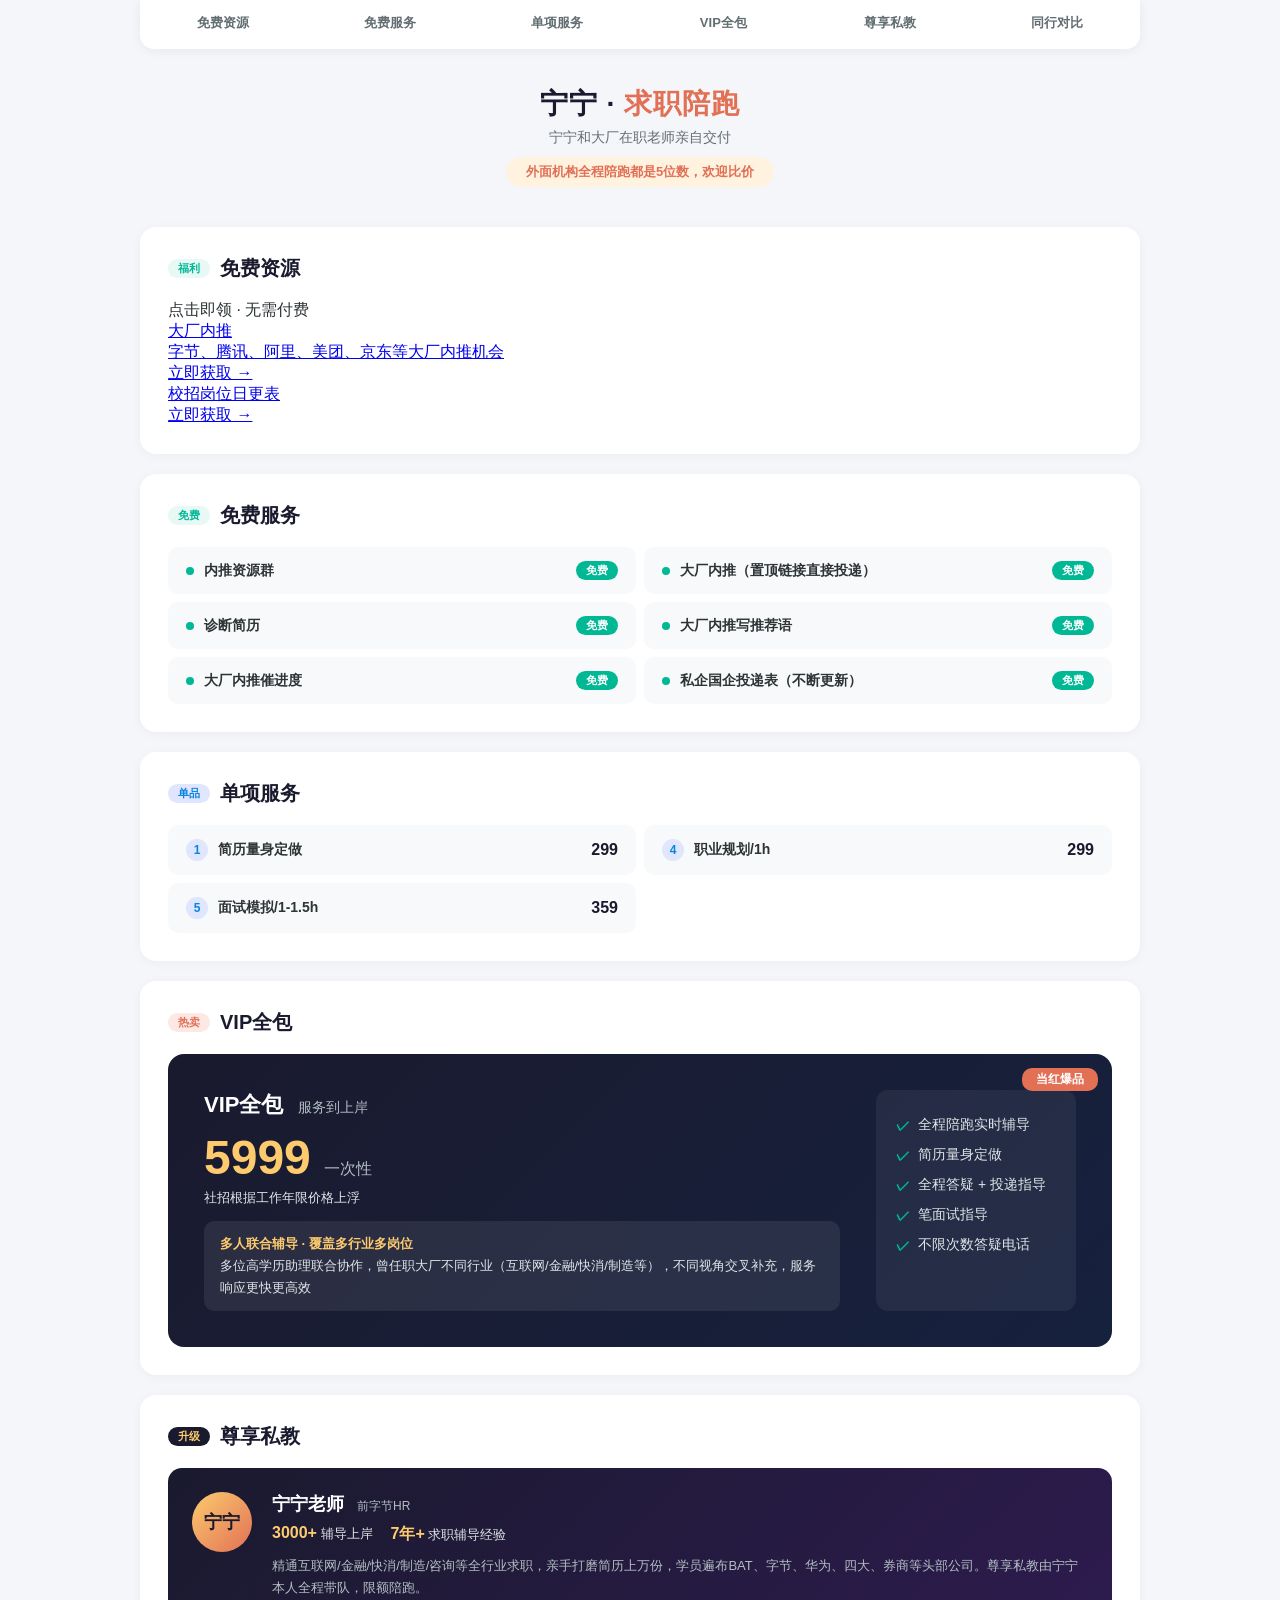
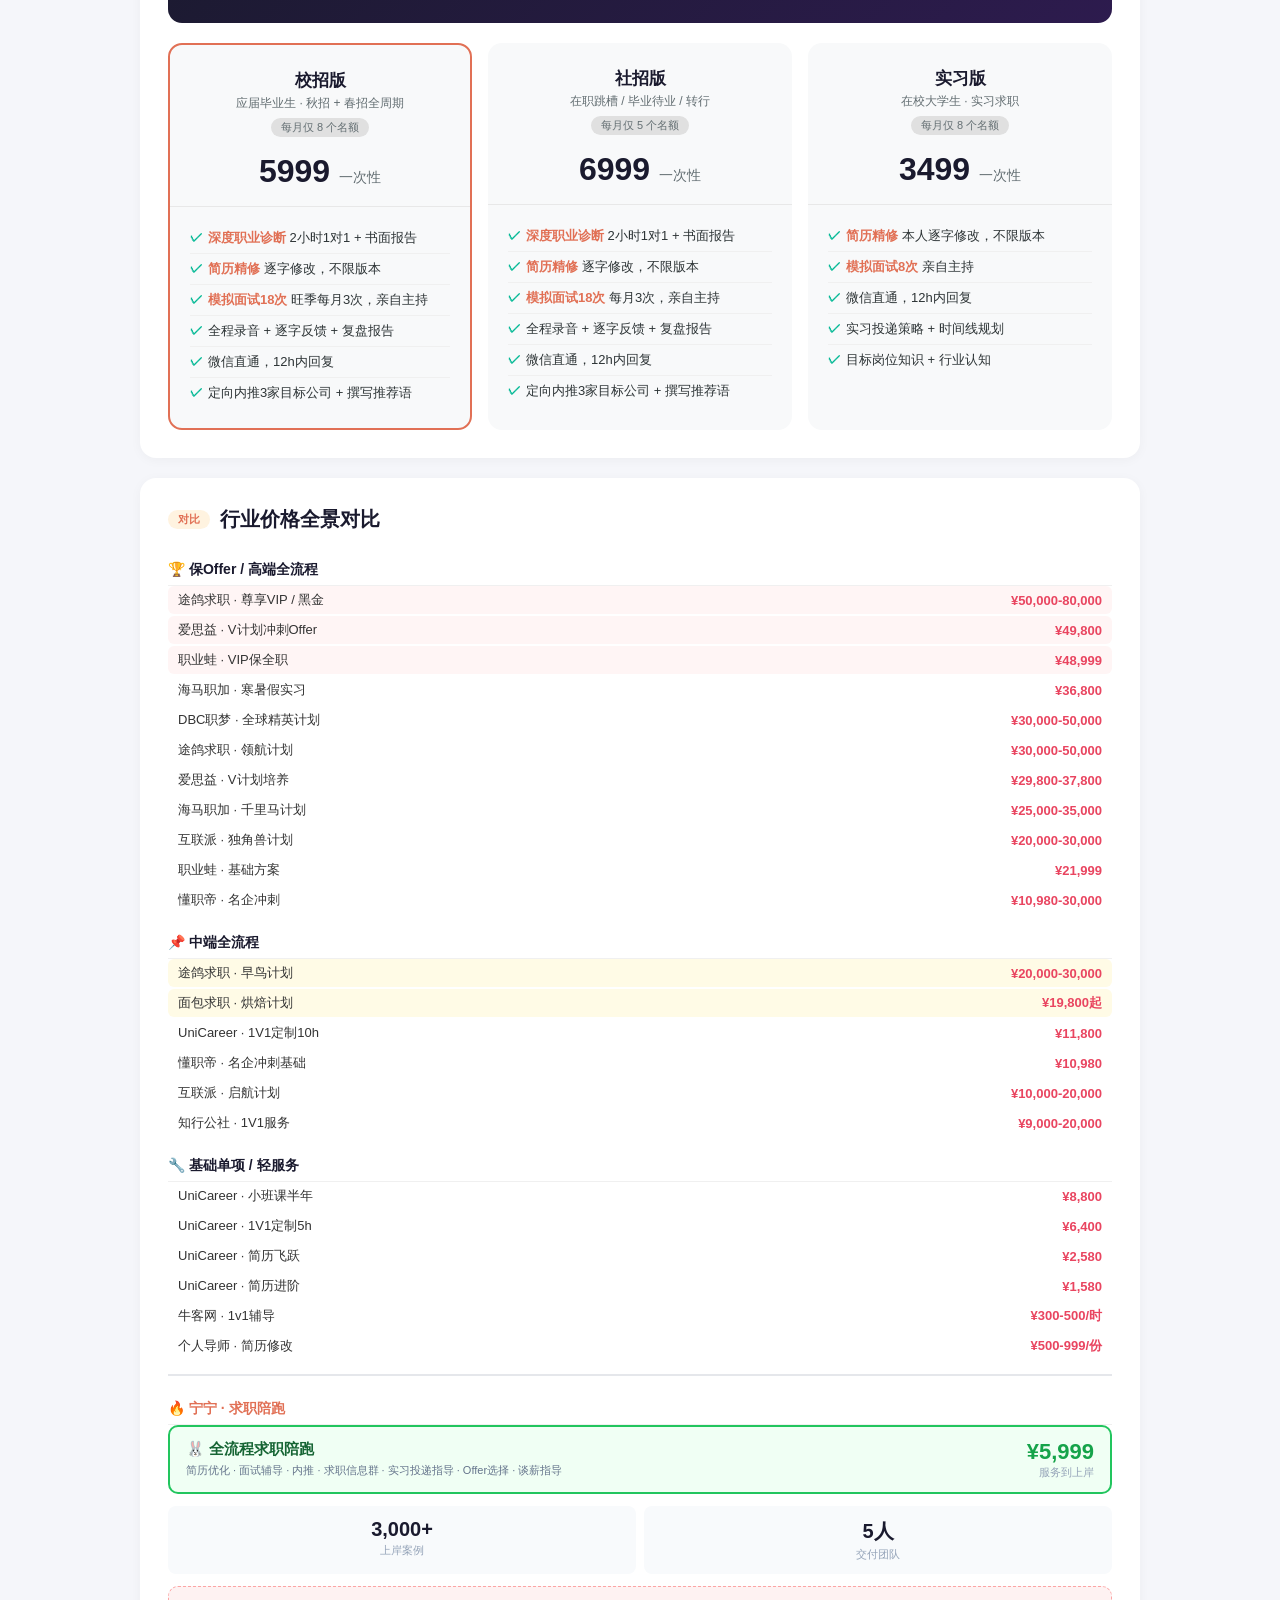
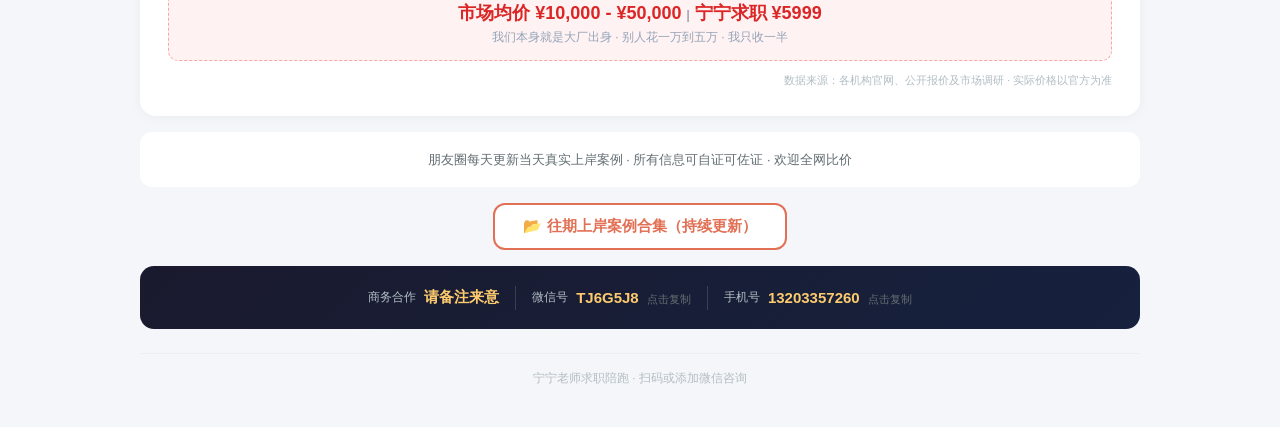
<file: index.html>
<!DOCTYPE html>
<html lang="zh-CN">
<head>
<meta charset="UTF-8">
<meta name="viewport" content="width=device-width, initial-scale=1.0">
<title>米推兔 · 求职陪跑价格表</title>
<link rel="stylesheet" href="css/style.css">
</head>
<body>
<!-- 页面内容由 js/app.js 根据 js/config.js 渲染，无需手动编辑下方容器 -->
<div class="container" id="app"></div>
<script src="js/config.js"></script>
<script src="js/app.js"></script>
</body>
</html>
</file>
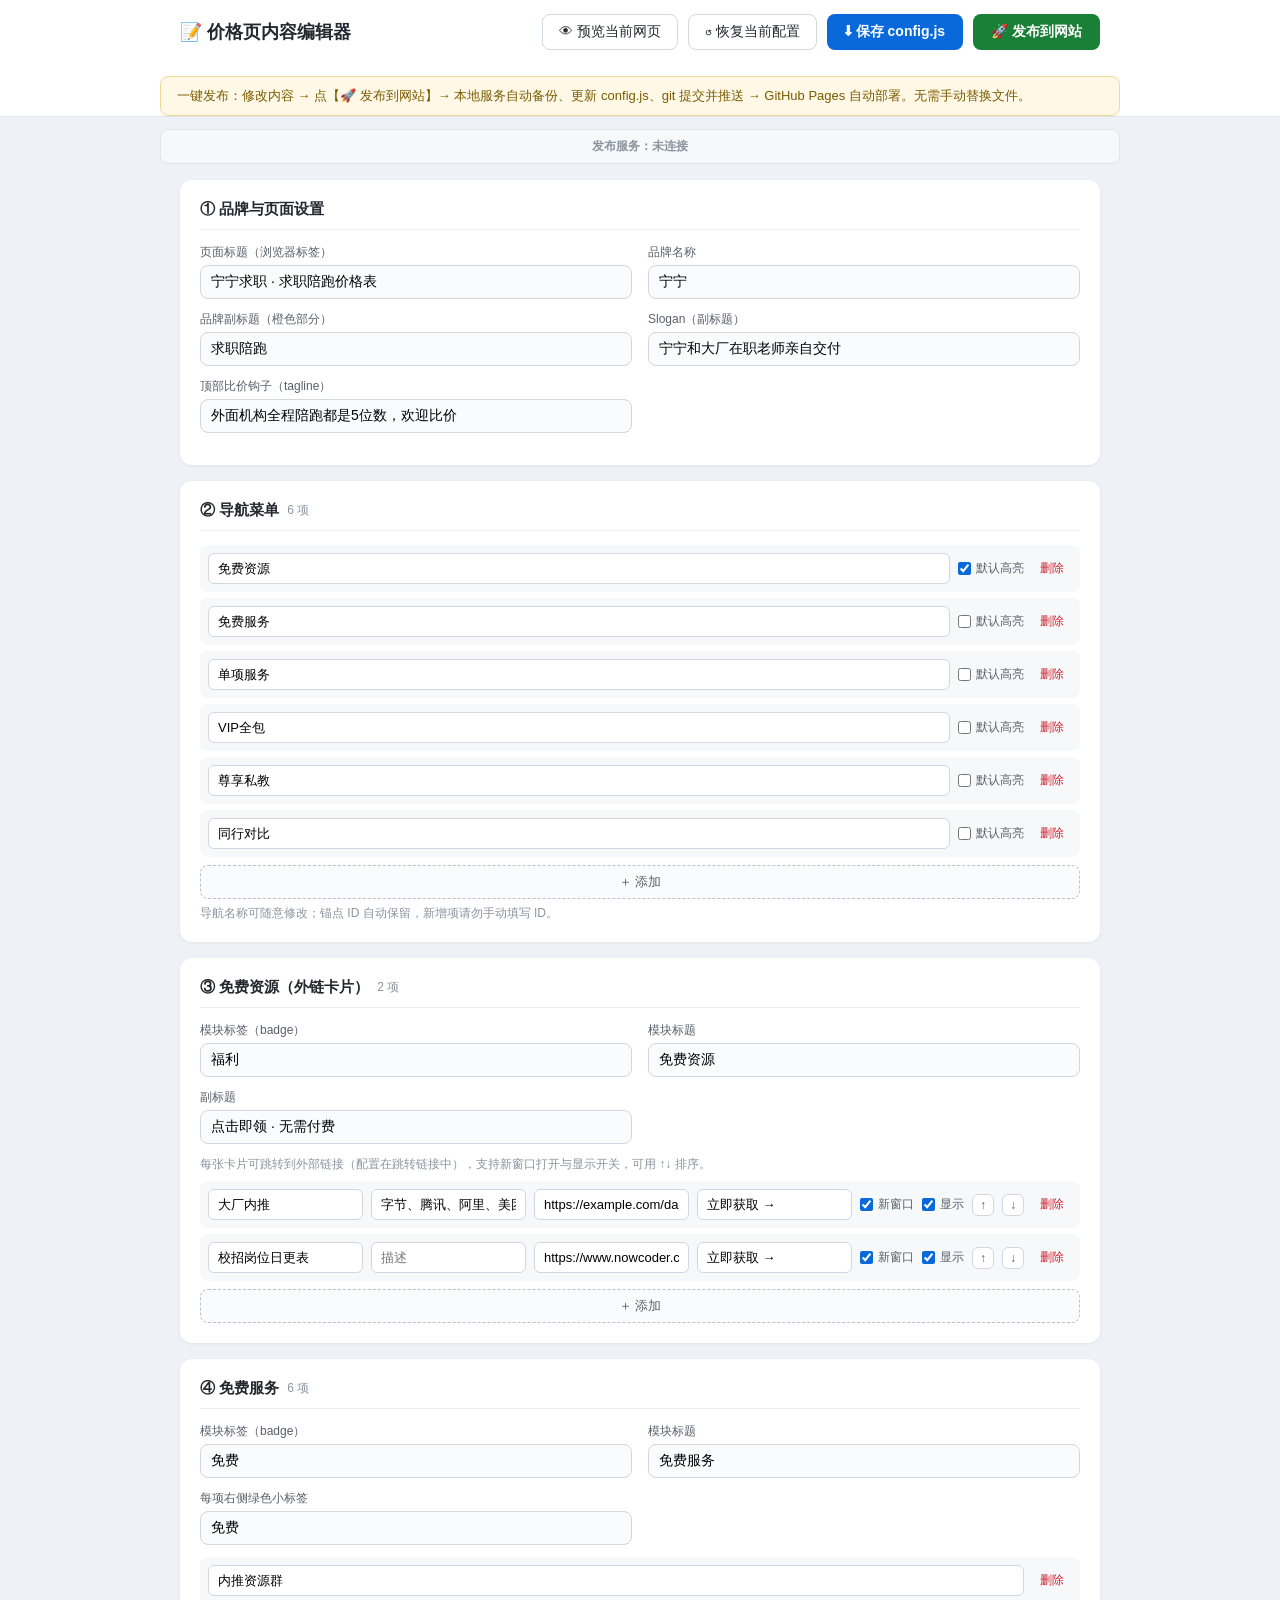
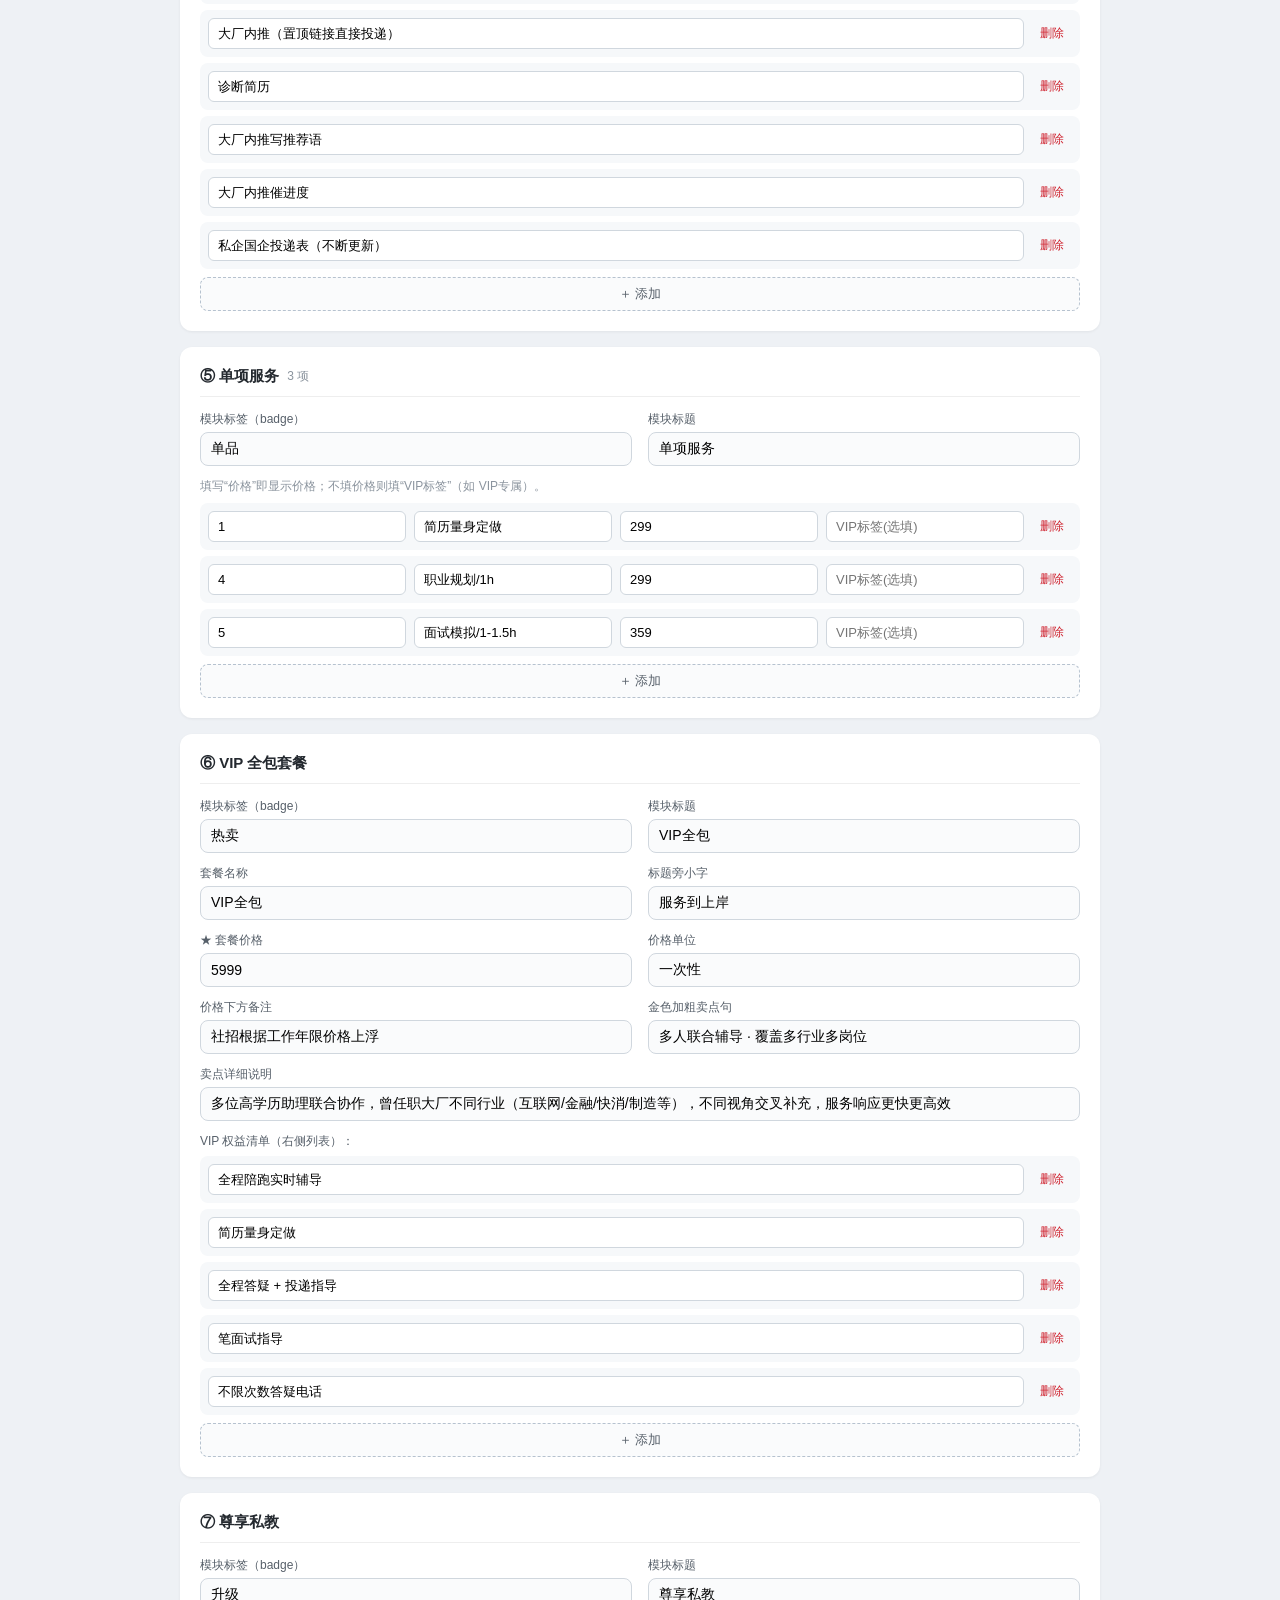
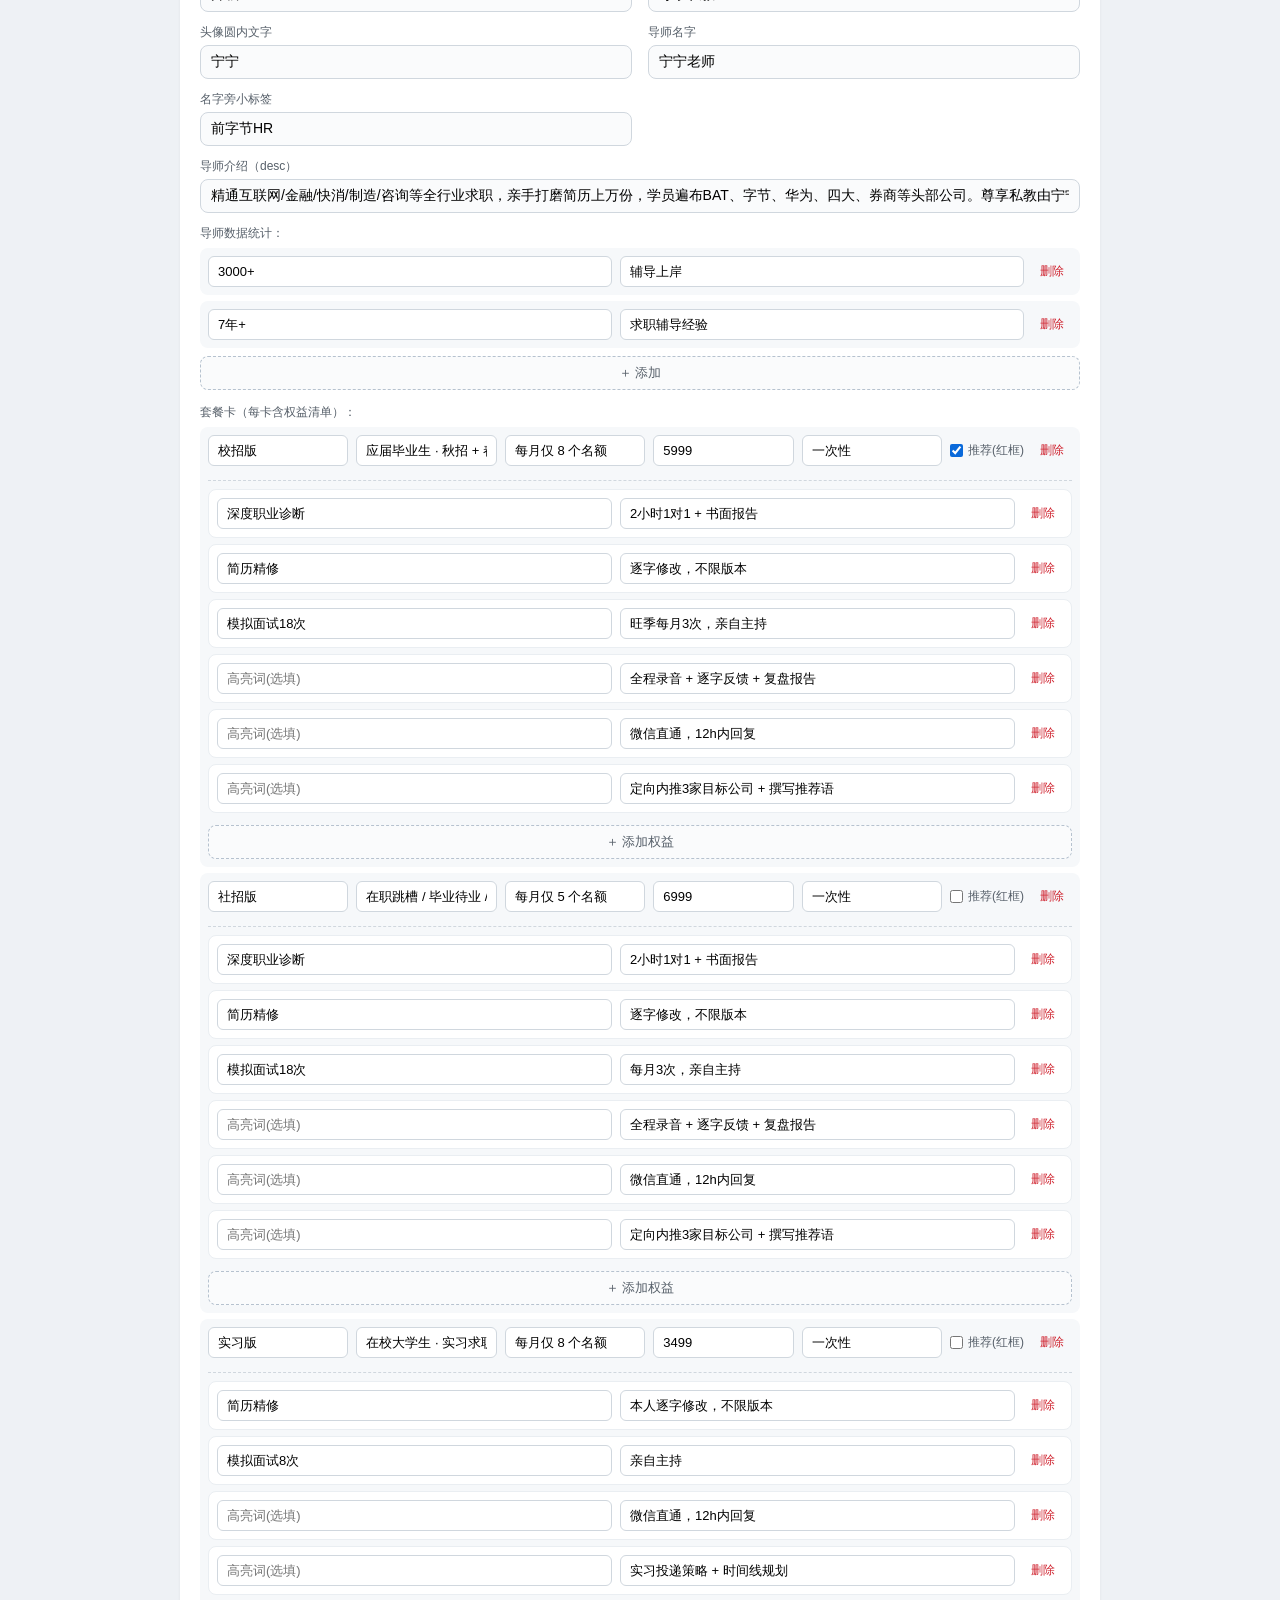
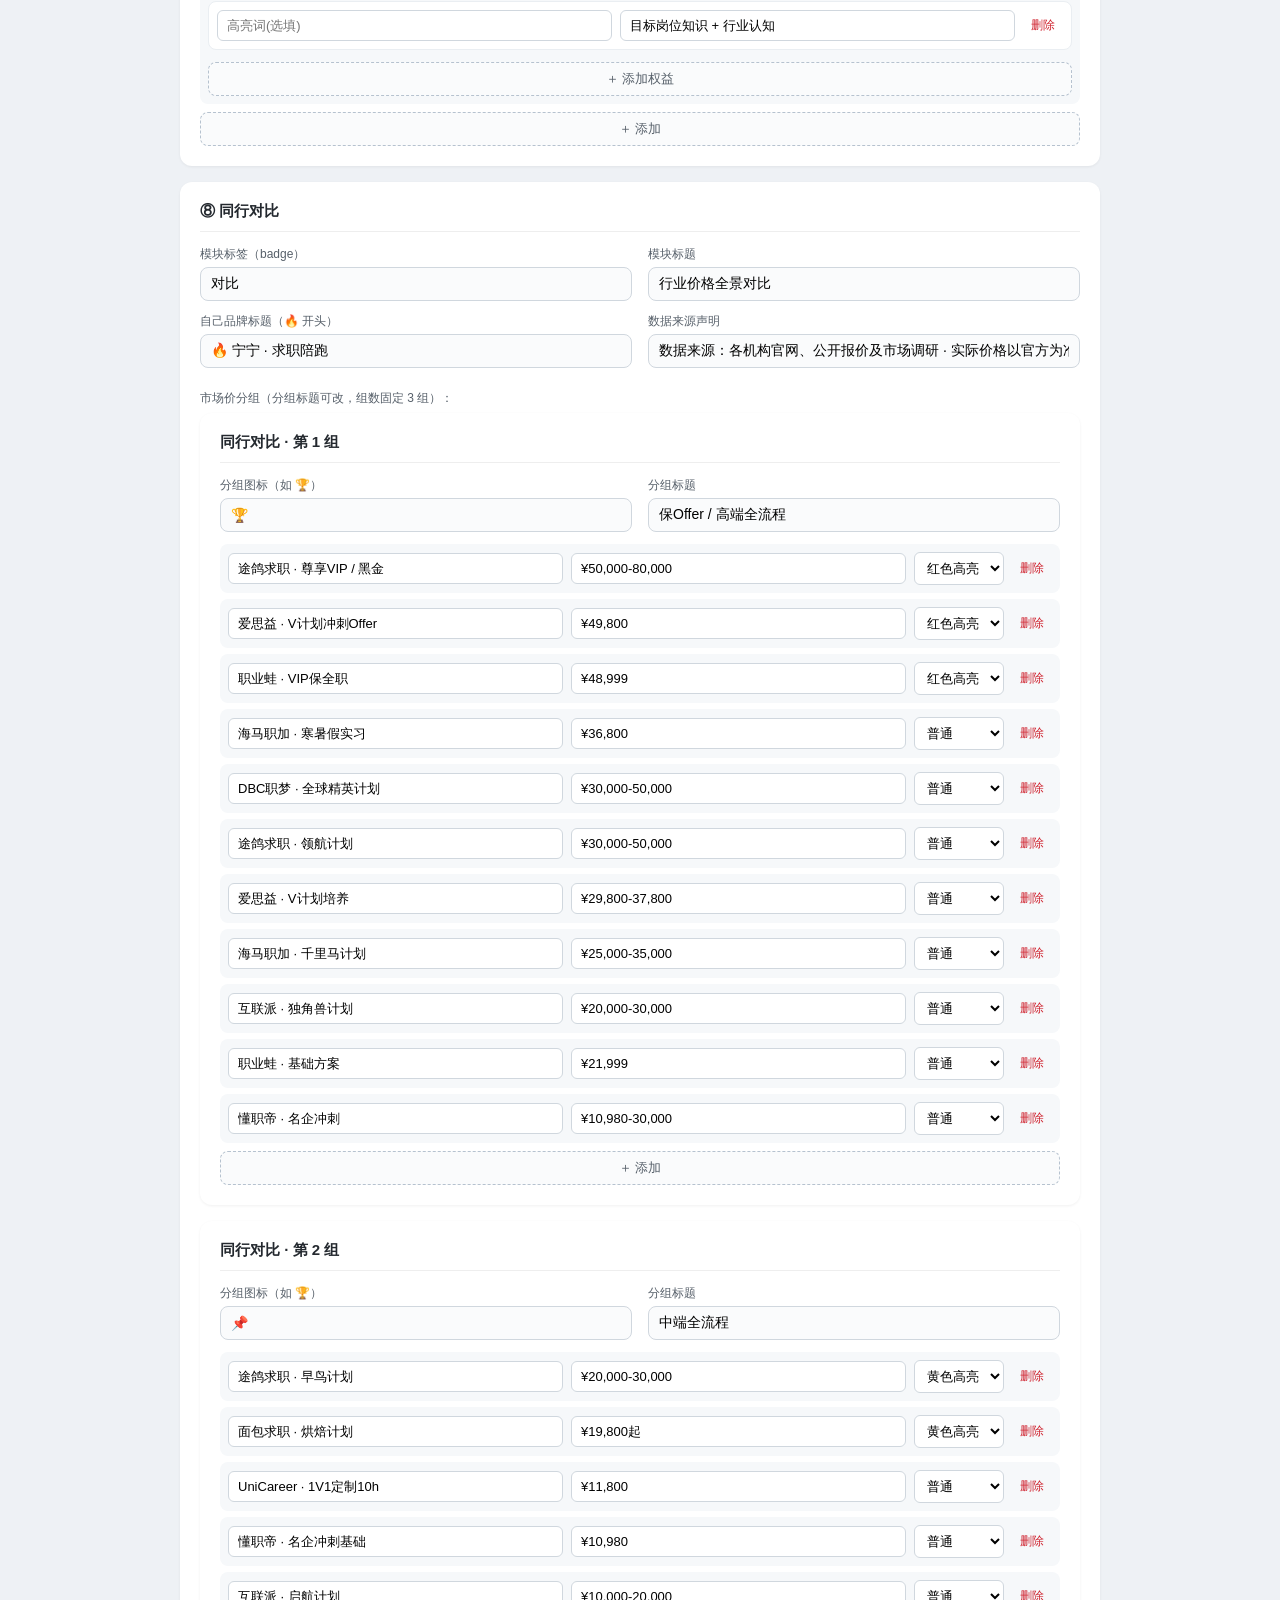
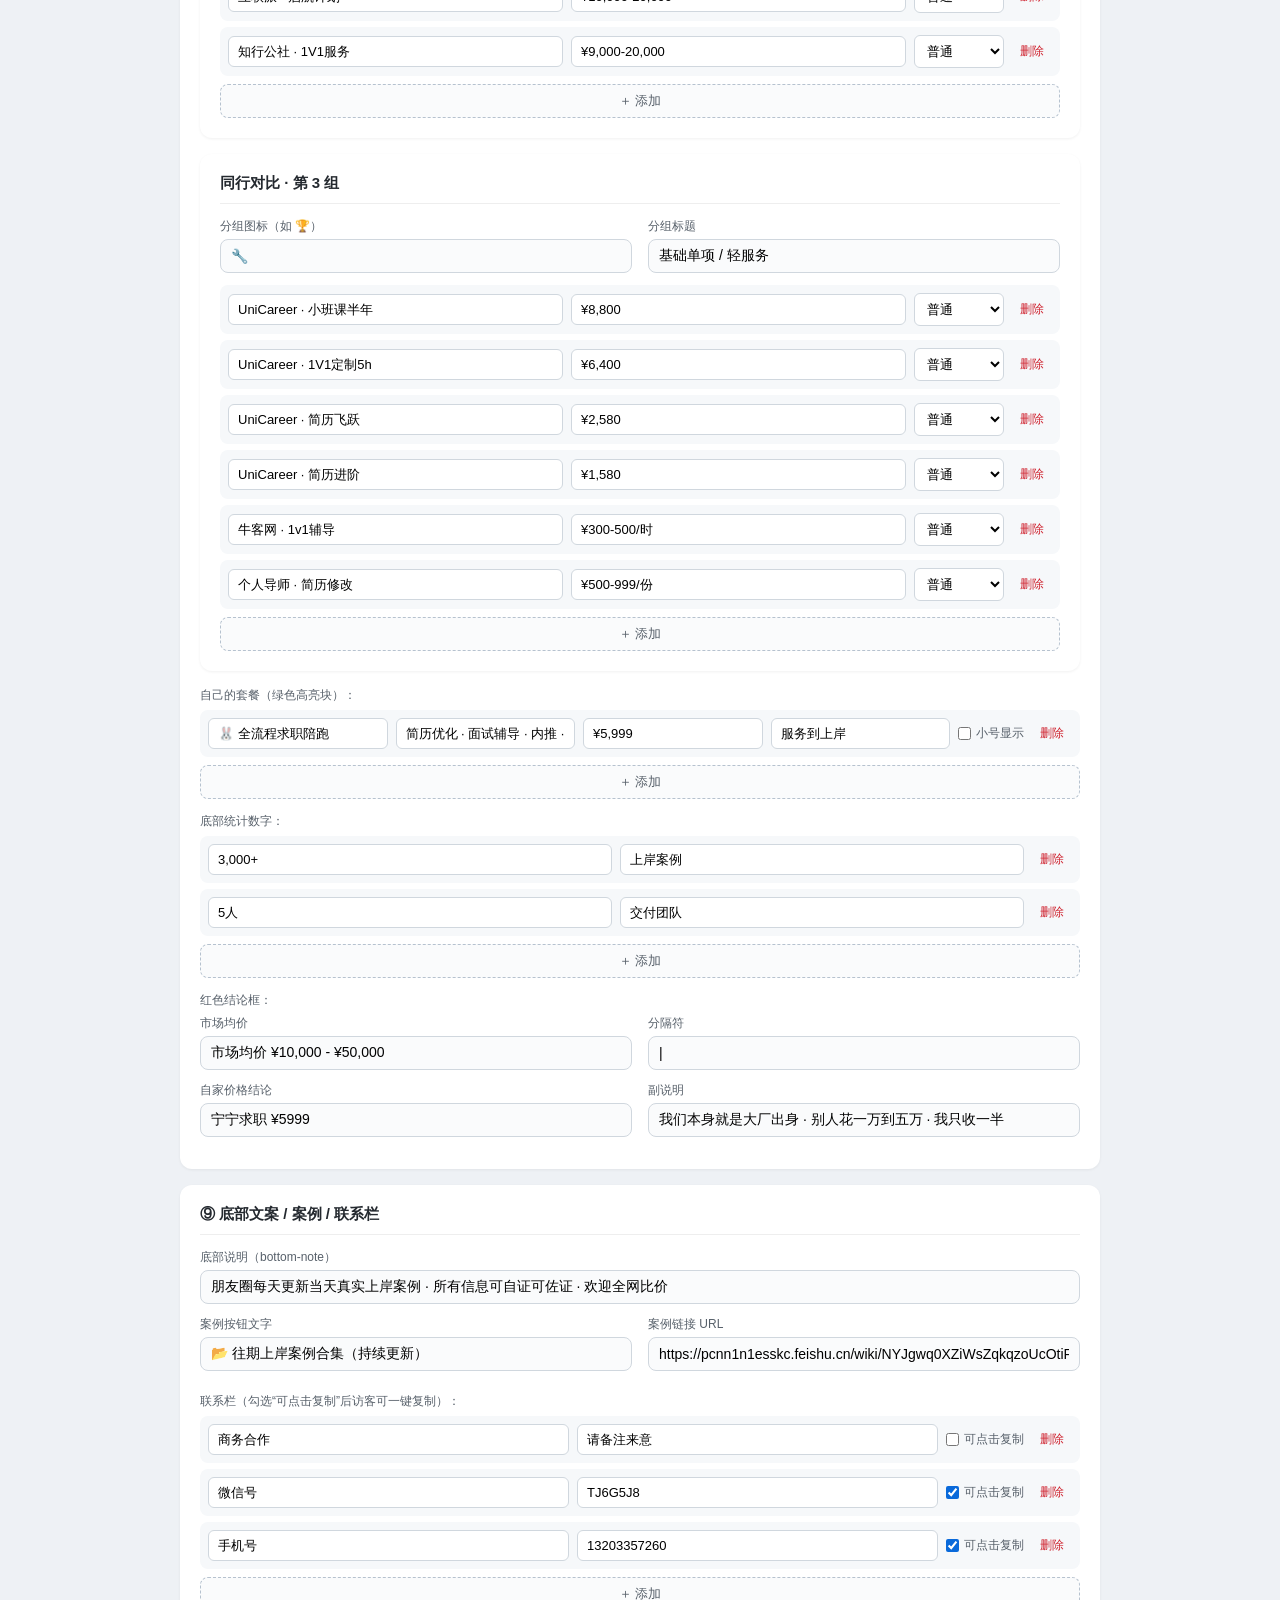
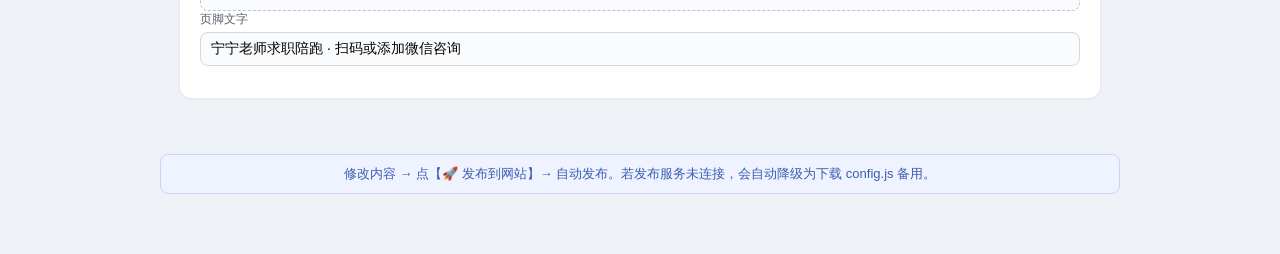
<file: admin.html>
<!DOCTYPE html>
<html lang="zh-CN">
<head>
<meta charset="UTF-8">
<meta name="viewport" content="width=device-width, initial-scale=1.0">
<title>价格页 · 内容编辑器</title>
<style>
  * { margin: 0; padding: 0; box-sizing: border-box; }
  body { font-family: -apple-system, BlinkMacSystemFont, 'PingFang SC', 'Microsoft YaHei', sans-serif; background: #eef1f5; color: #24292f; padding-bottom: 60px; }
  .topbar { background: #fff; border-bottom: 1px solid #e1e4e8; position: sticky; top: 0; z-index: 10; }
  .topbar-inner { max-width: 960px; margin: 0 auto; padding: 14px 20px; display: flex; align-items: center; justify-content: space-between; gap: 12px; flex-wrap: wrap; }
  .topbar h1 { font-size: 18px; font-weight: 700; }
  .actions { display: flex; gap: 10px; flex-wrap: wrap; }
  .hint { max-width: 960px; margin: 12px auto 0; padding: 10px 16px; background: #fff8e6; border: 1px solid #f0d998; border-radius: 8px; font-size: 13px; color: #7a5b00; }
  .hint.bottom { margin: 24px auto 0; text-align: center; background: #eef3ff; border-color: #c6d4f5; color: #3b5db0; }
  main { max-width: 960px; margin: 0 auto; padding: 16px 20px; }
  .card { background: #fff; border-radius: 12px; padding: 20px; margin-bottom: 16px; box-shadow: 0 1px 3px rgba(0,0,0,0.06); }
  .card h2 { font-size: 15px; font-weight: 700; margin-bottom: 14px; padding-bottom: 10px; border-bottom: 1px solid #eee; display: flex; align-items: center; gap: 8px; }
  .card h2 .count { font-size: 12px; color: #8b949e; font-weight: 400; }
  .f-row { margin-bottom: 12px; }
  .f-row label { display: block; font-size: 12px; color: #57606a; margin-bottom: 4px; }
  .f-row input[type="text"], .f-row input[type="number"], .f-row input[type="url"] { width: 100%; padding: 8px 10px; border: 1px solid #d0d7de; border-radius: 8px; font-size: 14px; background: #fafbfc; }
  .f-row input:focus { outline: none; border-color: #0969da; background: #fff; box-shadow: 0 0 0 3px rgba(9,105,218,0.12); }
  .f-grid { display: grid; grid-template-columns: 1fr 1fr; gap: 0 16px; }
  .arr-item { display: flex; gap: 8px; align-items: center; background: #f6f8fa; border-radius: 8px; padding: 8px; margin-bottom: 6px; flex-wrap: wrap; }
  .arr-item input[type="text"], .arr-item input[type="number"] { flex: 1; min-width: 90px; padding: 7px 9px; border: 1px solid #d0d7de; border-radius: 6px; font-size: 13px; background: #fff; }
  .arr-item select { padding: 7px 8px; border: 1px solid #d0d7de; border-radius: 6px; font-size: 13px; background: #fff; }
  .arr-item .chk { display: inline-flex; align-items: center; gap: 5px; font-size: 12px; color: #57606a; white-space: nowrap; }
  .arr-item .chk input { accent-color: #0969da; }
  .arr-item .id-tag { font-size: 11px; color: #8b949e; background: #eaeef2; padding: 3px 8px; border-radius: 5px; white-space: nowrap; }
  .arr-item .del { border: none; background: none; color: #cf222e; font-size: 12px; cursor: pointer; padding: 4px 8px; border-radius: 6px; white-space: nowrap; }
  .arr-item .del:hover { background: #ffeef0; }
  .arr-item .sort { border: 1px solid #d0d7de; background: #fff; color: #57606a; font-size: 12px; cursor: pointer; padding: 3px 7px; border-radius: 6px; white-space: nowrap; }
  .arr-item .sort:hover { border-color: #0969da; color: #0969da; background: #f3f8ff; }
  .arr-item .nest { width: 100%; margin-top: 6px; padding-top: 8px; border-top: 1px dashed #d0d7de; }
  .arr-item .nest .arr-item { background: #fff; border: 1px solid #eaeef2; }
  .add { width: 100%; margin-top: 2px; padding: 7px; border: 1px dashed #b6c2cf; border-radius: 8px; background: #fafbfc; color: #57606a; font-size: 13px; cursor: pointer; }
  .add:hover { border-color: #0969da; color: #0969da; background: #f3f8ff; }
  .add.sub { margin-top: 6px; }
  button.primary { background: #0969da; color: #fff; border: none; padding: 9px 18px; border-radius: 8px; font-size: 14px; font-weight: 600; cursor: pointer; }
  button.primary:hover { background: #0860c9; }
  button.publish { background: #1a7f37; color: #fff; border: none; padding: 9px 18px; border-radius: 8px; font-size: 14px; font-weight: 600; cursor: pointer; }
  button.publish:hover { background: #116d2f; }
  button.secondary { background: #fff; color: #24292f; border: 1px solid #d0d7de; padding: 8px 16px; border-radius: 8px; font-size: 14px; cursor: pointer; }
  button.secondary:hover { background: #f6f8fa; }
  .errors { max-width: 960px; margin: 14px auto 0; padding: 12px 16px; background: #ffebe9; border: 1px solid #f6c1be; border-radius: 8px; font-size: 13px; color: #b62324; }
  .errors li { margin-left: 18px; line-height: 1.8; }
  .okmsg { max-width: 960px; margin: 14px auto 0; padding: 12px 16px; background: #dafbe1; border: 1px solid #aceebb; border-radius: 8px; font-size: 13px; color: #1a7f37; line-height: 1.9; }
  .okmsg code { background: #f0f5f1; padding: 1px 6px; border-radius: 4px; font-size: 12px; }
  .svc-status { max-width: 960px; margin: 12px auto 0; padding: 8px 16px; border-radius: 8px; font-size: 12px; font-weight: 600; text-align: center; }
  .svc-status.on { background: #e6f4ea; color: #1a7f37; border: 1px solid #b8e0c2; }
  .svc-status.off { background: #f6f8fa; color: #8b949e; border: 1px solid #e1e4e8; }
  @media (max-width: 640px) { .f-grid { grid-template-columns: 1fr; } .arr-item input { min-width: 100%; } }
</style>
</head>
<body>

<header class="topbar">
  <div class="topbar-inner">
    <h1>📝 价格页内容编辑器</h1>
    <div class="actions">
      <button type="button" id="btnPreview" class="secondary">👁 预览当前网页</button>
      <button type="button" id="btnRestore" class="secondary">↺ 恢复当前配置</button>
      <button type="button" id="btnGenerate" class="primary">⬇ 保存 config.js</button>
      <button type="button" id="btnPublish" class="publish">🚀 发布到网站</button>
    </div>
  </div>
  <div class="hint">一键发布：修改内容 → 点【🚀 发布到网站】→ 本地服务自动备份、更新 config.js、git 提交并推送 → GitHub Pages 自动部署。无需手动替换文件。</div>
</header>

<div id="svcStatus" class="svc-status off">发布服务：检测中…</div>
<div id="errors" class="errors" hidden></div>
<div id="okmsg" class="okmsg" hidden></div>

<main id="form"></main>

<footer class="hint bottom">修改内容 → 点【🚀 发布到网站】→ 自动发布。若发布服务未连接，会自动降级为下载 config.js 备用。</footer>

<script src="js/config.js"></script>
<script src="js/admin.js"></script>
</body>
</html>
</file>
<file: css/style.css>
* { margin: 0; padding: 0; box-sizing: border-box; scroll-behavior: smooth; }
  body { font-family: -apple-system, BlinkMacSystemFont, 'PingFang SC', 'Microsoft YaHei', sans-serif; background: #f5f6fa; color: #2d3436; padding: 0 12px 40px; }
  .container { max-width: 1000px; margin: 0 auto; }
  .nav { background: #fff; position: sticky; top: 0; z-index: 100; display: flex; border-radius: 0 0 14px 14px; box-shadow: 0 2px 12px rgba(0,0,0,0.06); overflow-x: auto; }
  .nav a { flex: 1; text-align: center; padding: 14px 10px; text-decoration: none; font-size: 13px; font-weight: 600; color: #636e72; border-bottom: 3px solid transparent; transition: all 0.2s; white-space: nowrap; }
  .nav a:hover { color: #1a1a2e; background: #f8f9fa; }
  .nav a.active { color: #e17055; border-bottom-color: #e17055; }
  .header { text-align: center; padding: 36px 0 20px; }
  .header h1 { font-size: 28px; font-weight: 800; color: #1a1a2e; letter-spacing: 1px; }
  .header h1 span { color: #e17055; }
  .header p { color: #636e72; margin-top: 6px; font-size: 14px; }
  .header .tagline { margin-top: 10px; background: #fff3e0; display: inline-block; padding: 6px 20px; border-radius: 20px; font-size: 13px; color: #e17055; font-weight: 600; }
  .section { background: #fff; border-radius: 16px; padding: 28px; margin-top: 20px; box-shadow: 0 2px 12px rgba(0,0,0,0.04); }
  .section-title { font-size: 20px; font-weight: 700; color: #1a1a2e; margin-bottom: 18px; display: flex; align-items: center; gap: 10px; }
  .section-title .badge { font-size: 11px; padding: 2px 10px; border-radius: 10px; font-weight: 600; }
  .badge-free { background: #e8f8f5; color: #00b894; }
  .badge-item { background: #dfe6fd; color: #0984e3; }
  .badge-hot { background: #fde8e4; color: #e17055; }
  .badge-premium { background: #1a1a2e; color: #fdcb6e; }
  .badge-compare { background: #fff3e0; color: #e17055; }
  .free-grid { display: grid; grid-template-columns: 1fr 1fr; gap: 8px; }
  .free-item { background: #f8f9fa; border-radius: 10px; padding: 14px 18px; display: flex; align-items: center; gap: 10px; }
  .free-item .dot { width: 8px; height: 8px; border-radius: 50%; background: #00b894; flex-shrink: 0; }
  .free-item .name { font-size: 14px; font-weight: 600; color: #2d3436; flex: 1; }
  .free-item .tag { font-size: 11px; background: #00b894; color: #fff; padding: 2px 10px; border-radius: 10px; font-weight: 600; }
  .items { display: grid; grid-template-columns: 1fr 1fr; gap: 8px; }
  .item { background: #f8f9fa; border-radius: 10px; padding: 14px 18px; display: flex; align-items: center; justify-content: space-between; }
  .item .left { display: flex; align-items: center; gap: 10px; }
  .item .num { width: 22px; height: 22px; border-radius: 50%; display: flex; align-items: center; justify-content: center; font-size: 12px; font-weight: 700; flex-shrink: 0; background: #dfe6fd; color: #0984e3; }
  .item .name { font-size: 14px; font-weight: 600; color: #2d3436; }
  .item .price { font-size: 16px; font-weight: 800; color: #1a1a2e; }
  .item .vb { font-size: 11px; background: #1a1a2e; color: #fff; padding: 3px 10px; border-radius: 10px; font-weight: 600; }
  .vip-wrap { background: linear-gradient(135deg, #1a1a2e 0%, #16213e 100%); border-radius: 16px; padding: 36px; color: #fff; display: flex; gap: 36px; position: relative; overflow: hidden; }
  .vip-wrap::after { content: '\5f53\7ea2\7206\54c1'; position: absolute; top: 14px; right: 14px; background: #e17055; color: #fff; padding: 3px 14px; border-radius: 10px; font-size: 12px; font-weight: 600; }
  .vip-left { flex: 1; }
  .vip-left h2 { font-size: 22px; font-weight: 800; }
  .vip-left h2 small { font-size: 14px; font-weight: 400; color: #b2bec3; margin-left: 8px; }
  .vip-left .price-big { font-size: 48px; font-weight: 800; color: #fdcb6e; margin: 10px 0 4px; }
  .vip-left .price-big small { font-size: 16px; font-weight: 400; color: #b2bec3; }
  .vip-left .note { font-size: 13px; color: #dfe6e9; }
  .vip-left .slogan-box { margin-top: 14px; padding: 12px 16px; background: rgba(255,255,255,0.08); border-radius: 10px; font-size: 13px; color: #dfe6e9; line-height: 1.7; }
  .vip-left .slogan-box strong { color: #fdcb6e; }
  .vip-right { background: rgba(255,255,255,0.06); border-radius: 12px; padding: 20px; min-width: 200px; }
  .vip-right .f { display: flex; align-items: center; gap: 8px; padding: 6px 0; font-size: 14px; color: #dfe6e9; }
  .vip-right .f::before { content: '\2713'; color: #00b894; font-weight: 700; }
  .card-grid { display: grid; grid-template-columns: repeat(3, 1fr); gap: 16px; }
  .card { background: #f8f9fa; border-radius: 14px; overflow: hidden; transition: transform 0.2s; }
  .card:hover { transform: translateY(-3px); }
  .card.rec { border: 2px solid #e17055; position: relative; }
  
  .card-hd { padding: 24px 20px 16px; text-align: center; }
  .card-hd h3 { font-size: 17px; font-weight: 700; color: #1a1a2e; }
  .card-hd .sub { font-size: 12px; color: #636e72; margin-top: 3px; }
  .card-hd .limit { display: inline-block; margin-top: 6px; background: #e0e0e0; padding: 2px 10px; border-radius: 10px; font-size: 11px; color: #636e72; }
  .card-p { text-align: center; padding: 0 20px 16px; border-bottom: 1px solid #e8e8e8; }
  .card-p .p { font-size: 32px; font-weight: 800; color: #1a1a2e; }
  .card-p .p small { font-size: 14px; font-weight: 400; color: #636e72; }
  .card-bd { padding: 16px 20px 20px; }
  .card-bd ul { list-style: none; }
  .card-bd ul li { padding: 6px 0 6px 18px; font-size: 13px; color: #2d3436; position: relative; border-bottom: 1px solid #f0f0f0; }
  .card-bd ul li:last-child { border-bottom: none; }
  .card-bd ul li::before { content: '\2713'; position: absolute; left: 0; color: #00b894; font-weight: 700; }
  .card-bd .hl { color: #e17055; font-weight: 600; }
  .c-table { width: 100%; border-collapse: collapse; font-size: 14px; }
  .c-table th, .c-table td { padding: 14px 16px; text-align: center; border-bottom: 1px solid #f0f0f0; }
  .c-table thead th { background: #1a1a2e; color: #fff; font-weight: 600; font-size: 13px; }
  .c-table thead th:first-child { text-align: left; border-radius: 10px 0 0 0; }
  .c-table thead th:last-child { border-radius: 0 10px 0 0; }
  .c-table tbody td:first-child { text-align: left; font-weight: 600; color: #2d3436; }
  .c-table .ours { background: #e8f8f5; font-weight: 700; color: #00b894; }
  .c-table .them { color: #636e72; }
  .c-table .highlight-row td { background: #fff3e0; font-weight: 600; }
  .c-table .highlight-row .ours { color: #e17055; font-weight: 800; }
  .source { text-align: right; font-size: 11px; color: #b2bec3; margin-top: 12px; }
  .bottom-note { margin-top: 16px; text-align: center; color: #636e72; font-size: 13px; line-height: 1.8; background: #fff; border-radius: 12px; padding: 16px; }
  .footer { text-align: center; color: #b2bec3; font-size: 12px; margin-top: 24px; padding-top: 16px; border-top: 1px solid #eee; }
  @media (max-width: 700px) {
    .free-grid, .items, .card-grid { grid-template-columns: 1fr; }
    .vip-wrap { flex-direction: column; padding: 24px; }
    .vip-right { width: 100%; }
    .c-table { font-size: 12px; }
    .c-table th, .c-table td { padding: 10px 8px; }
    .nav a { font-size: 12px; padding: 12px 8px; }
  }
  .section-sub { font-size: 14px; font-weight: 700; color: #1a1a2e; padding: 10px 0 6px; margin-top: 10px; border-bottom: 1.5px solid #f0f0f0; }
  .price-list { margin-bottom: 2px; }
  .p-item { display: flex; justify-content: space-between; align-items: center; padding: 5px 10px; border-radius: 6px; margin-bottom: 2px; font-size: 13px; }
  .p-item .pn { color: #333; font-weight: 500; flex: 1; }
  .p-item .pp { color: #e94560; font-weight: 700; text-align: right; white-space: nowrap; font-size: 13px; }
  .p-item.red { background: #fff5f5; }
  .p-item.yellow { background: #fffbe6; }
  .divider-line { height: 1.5px; background: #e5e7eb; margin: 14px 0; }
  .mj-box { display: flex; align-items: center; justify-content: space-between; padding: 12px 16px; background: #f0fff4; border-radius: 10px; margin-bottom: 4px; border: 2px solid #22c55e; }
  .mj-box-left { flex: 1; }
  .mj-name { font-size: 15px; font-weight: 700; color: #166534; }
  .mj-features { font-size: 11px; color: #64748b; margin-top: 3px; line-height: 1.5; }
  .mj-box-right { text-align: right; }
  .mj-price { font-size: 22px; font-weight: 800; color: #16a34a; }
  .mj-note { font-size: 11px; color: #94a3b8; }
  .stats-row { display: flex; gap: 8px; margin: 12px 0 8px; }
  .s-item { flex: 1; text-align: center; padding: 12px 4px; background: #f8fafc; border-radius: 8px; }
  .s-item .s-num { font-size: 20px; font-weight: 800; color: #1a1a2e; }
  .s-item .s-label { font-size: 11px; color: #94a3b8; margin-top: 2px; }
  .s-item .s-peer { font-size: 10px; color: #94a3b8; margin-top: 4px; border-top: 1px dashed #e5e7eb; padding-top: 4px; }
  .conclusion-box { background: #fef2f2; border-radius: 10px; padding: 14px 16px; margin-top: 12px; text-align: center; border: 1px dashed #fca5a5; }
  .conclusion-box .cl-big { font-size: 18px; font-weight: 800; color: #dc2626; }
  .conclusion-box .cl-big span { font-size: 12px; font-weight: 400; color: #64748b; }
  .conclusion-box .cl-sub { font-size: 12px; color: #94a3b8; margin-top: 4px; }
  .premium-intro { background: linear-gradient(135deg, #1a1a2e 0%, #2d1b4e 100%); border-radius: 14px; padding: 24px; display: flex; gap: 20px; align-items: flex-start; margin-bottom: 20px; color: #fff; }
  .pi-avatar { width: 60px; height: 60px; border-radius: 50%; background: linear-gradient(135deg, #fdcb6e, #e17055); display: flex; align-items: center; justify-content: center; font-size: 18px; font-weight: 800; color: #1a1a2e; flex-shrink: 0; }
  .pi-info { flex: 1; }
  .pi-name { font-size: 18px; font-weight: 800; }
  .pi-name .pi-tag { font-size: 12px; font-weight: 400; color: #b2bec3; margin-left: 8px; }
  .pi-stats { display: flex; gap: 18px; margin: 8px 0 10px; flex-wrap: wrap; }
  .pi-stat { font-size: 13px; color: #dfe6e9; }
  .pi-stat strong { font-size: 16px; color: #fdcb6e; }
  .pi-desc { font-size: 13px; color: #b2bec3; line-height: 1.7; }
  @media (max-width: 640px) {
    .premium-intro { flex-direction: column; align-items: center; text-align: center; }
    .pi-stats { justify-content: center; }
  }
  .contact-bar { display: flex; align-items: center; justify-content: center; gap: 0; background: linear-gradient(135deg, #1a1a2e, #16213e); border-radius: 14px; padding: 16px 20px; margin-top: 16px; color: #fff; flex-wrap: wrap; }
  .contact-item { display: flex; align-items: center; gap: 8px; padding: 6px 16px; }
  .contact-item .cl { font-size: 12px; color: #b2bec3; white-space: nowrap; }
  .contact-item .cv { font-size: 15px; font-weight: 700; color: #fdcb6e; white-space: nowrap; cursor: pointer; }
  .contact-item .cv .copy-hint { font-size: 11px; font-weight: 400; color: #636e72; margin-left: 4px; }
  .contact-item .cv:hover .copy-hint { color: #fdcb6e; }
  .contact-divider { width: 1px; height: 24px; background: rgba(255,255,255,0.15); }
  .case-link { text-align: center; margin: 16px 0 8px; }
  .case-link a { display: inline-block; background: #fff; border: 2px solid #e17055; color: #e17055; padding: 12px 28px; border-radius: 12px; font-size: 15px; font-weight: 700; text-decoration: none; transition: all 0.2s; }
  .case-link a:hover { background: #e17055; color: #fff; }
  .copy-toast { position: fixed; bottom: 80px; left: 50%; transform: translateX(-50%); background: #1a1a2e; color: #fff; padding: 10px 24px; border-radius: 10px; font-size: 14px; font-weight: 600; opacity: 0; transition: opacity 0.3s; z-index: 999; pointer-events: none; }
  .copy-toast.show { opacity: 1; }
  @media (max-width: 640px) {
    .contact-bar { flex-direction: column; gap: 4px; padding: 14px; }
    .contact-divider { display: none; }
    .contact-item { width: 100%; justify-content: center; }

/* ============ 免费资源区（外链卡片） ============ */
.res-subtitle { font-size: 13px; color: #636e72; margin: -10px 0 14px; }
.res-grid { display: grid; grid-template-columns: 1fr 1fr; gap: 12px; }
.res-card { display: flex; align-items: center; gap: 14px; background: linear-gradient(135deg, #fff 0%, #fff8f5 100%); border: 1.5px solid #f3d9cf; border-radius: 14px; padding: 16px 18px; text-decoration: none; transition: all 0.2s; position: relative; overflow: hidden; }
.res-card::before { content: ''; position: absolute; left: 0; top: 0; bottom: 0; width: 4px; background: linear-gradient(180deg, #e17055, #fdcb6e); }
.res-card:hover { transform: translateY(-3px); box-shadow: 0 6px 18px rgba(225,112,85,0.18); border-color: #e17055; }
.res-body { flex: 1; min-width: 0; }
.res-name { font-size: 16px; font-weight: 800; color: #1a1a2e; }
.res-name::before { content: '🎁 '; }
.res-desc { font-size: 12.5px; color: #636e72; margin-top: 4px; line-height: 1.6; }
.res-btn { flex-shrink: 0; display: inline-block; background: #e17055; color: #fff; font-size: 13px; font-weight: 700; padding: 8px 16px; border-radius: 20px; white-space: nowrap; transition: all 0.2s; }
.res-card:hover .res-btn { background: #1a1a2e; }
@media (max-width: 700px) { .res-grid { grid-template-columns: 1fr; } }
</file>
